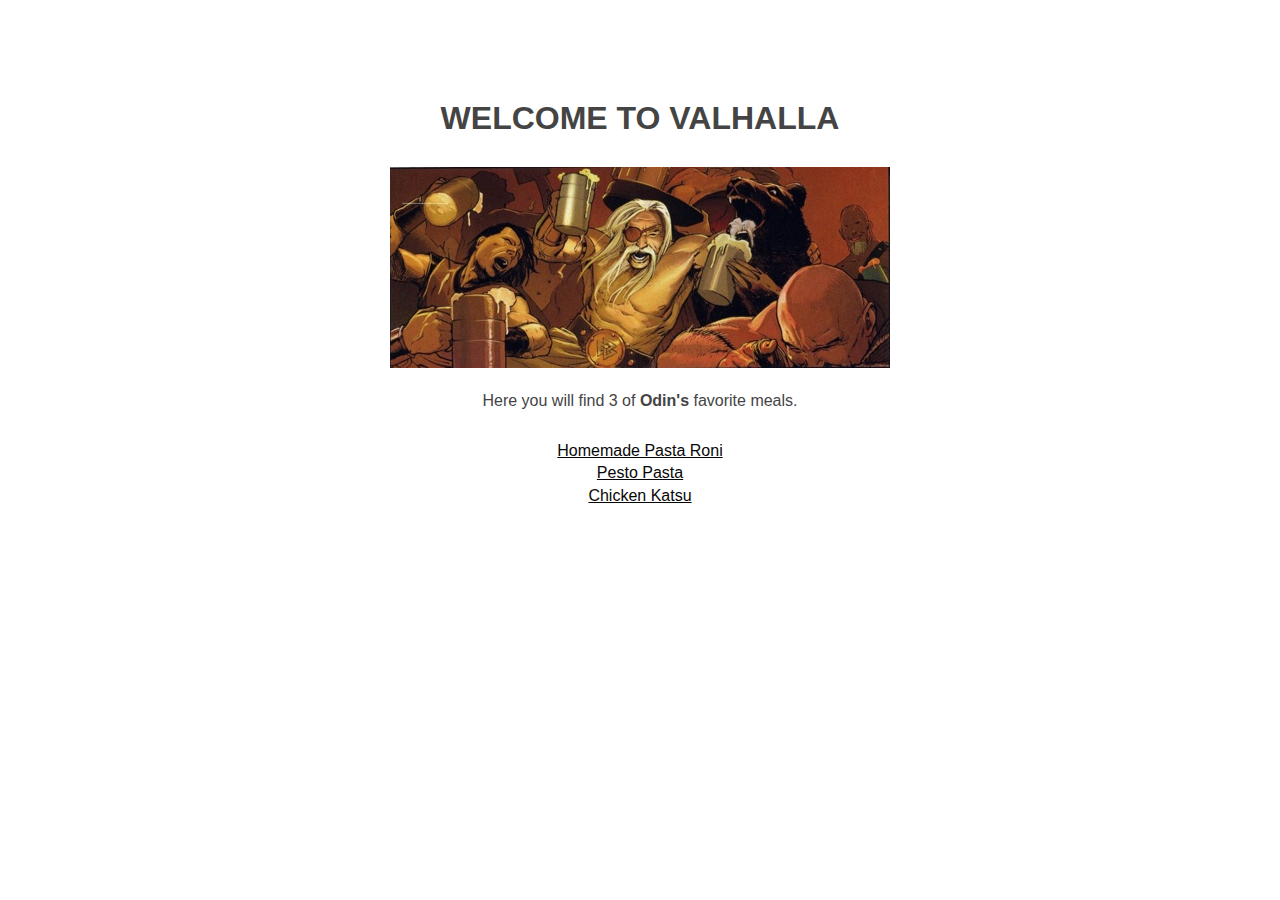
<file: index.html>
<!DOCTYPE html>

<html lang="en">
  <head>
    <meta charset="UTF-8" />
    <title>~ Restaurant Valhalla ~</title>
    <link rel="stylesheet" href="shared.css" />
  </head>

  <body>
    <div class="container">
      <h1 class="welcome-title">Welcome to Valhalla</h1>

      <img class="logo" src="./recipes/images/C9hd4.jpg" alt="Odin Feasting" />

      <p class="welcome-text">
        Here you will find 3 of <strong>Odin's</strong> favorite meals.
      </p>

      <ul class="recipes">
        <li class="recipe">
          <a href="./recipes/homemade-pasta-roni.html">Homemade Pasta Roni</a>
        </li>
        <li class="recipe">
          <a href="./recipes/pesto-pasta.html">Pesto Pasta</a>
        </li>
        <li class="recipe">
          <a href="./recipes/chicken-katsu.html">Chicken Katsu</a>
        </li>
      </ul>
    </div>
  </body>
</html>
</file>
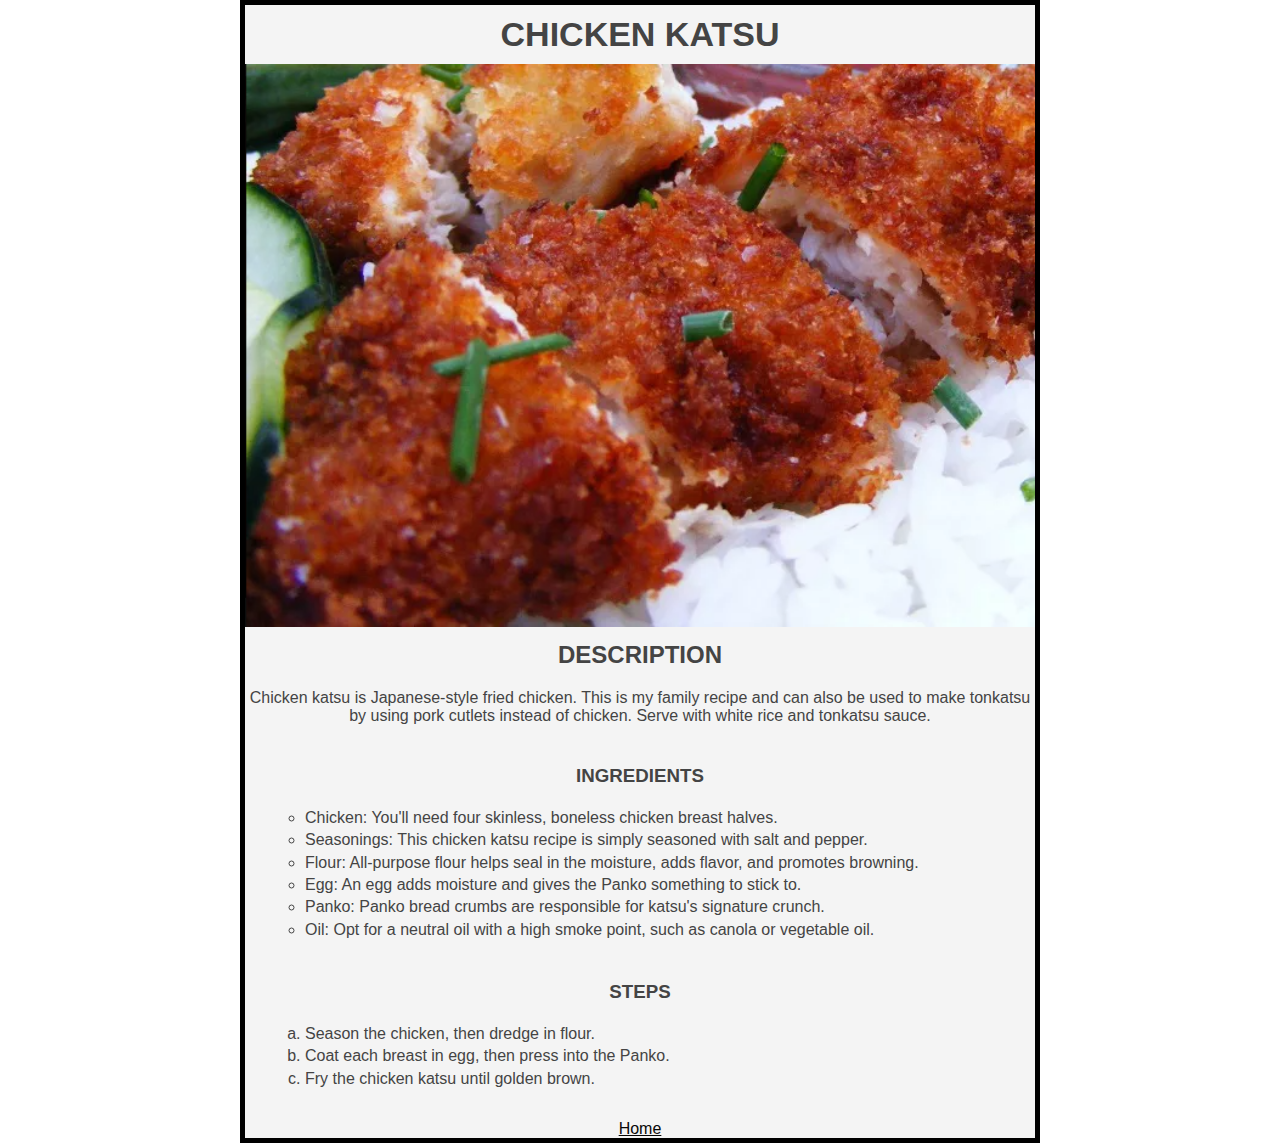
<file: recipes/chicken-katsu.html>
<!DOCTYPE html>
<html lang="en">
  <head>
    <meta charset="UTF-8" />
    <title>Chicken Katsu</title>
    <link rel="stylesheet" href="../shared.css" />
    <link rel="stylesheet" href="./style.css" />
  </head>

  <body>
    <article class="recipe">
      <h1 class="recipe-title">Chicken Katsu</h1>
      <img
        class="recipe-image"
        src="./images/chicken-katsu.png"
        alt="Delicious picture of Chicken Katsu"
      />
      <h2 class="recipe-description-title">Description</h2>
      <p class="recipe-description">
        Chicken katsu is Japanese-style fried chicken. This is my family recipe
        and can also be used to make tonkatsu by using pork cutlets instead of
        chicken. Serve with white rice and tonkatsu sauce.
      </p>

      <h3 class="ingredients-title">Ingredients</h3>

      <ul class="ingredients-list">
        <li>
          Chicken: You'll need four skinless, boneless chicken breast halves.
        </li>
        <li>
          Seasonings: This chicken katsu recipe is simply seasoned with salt and
          pepper.
        </li>
        <li>
          Flour: All-purpose flour helps seal in the moisture, adds flavor, and
          promotes browning.
        </li>
        <li>
          Egg: An egg adds moisture and gives the Panko something to stick to.
        </li>
        <li>
          Panko: Panko bread crumbs are responsible for katsu's signature
          crunch.
        </li>
        <li>
          Oil: Opt for a neutral oil with a high smoke point, such as canola or
          vegetable oil.
        </li>
      </ul>

      <h3 class="steps-title">Steps</h3>

      <ol class="steps-list">
        <li>Season the chicken, then dredge in flour.</li>
        <li>Coat each breast in egg, then press into the Panko.</li>
        <li>Fry the chicken katsu until golden brown.</li>
      </ol>

      <a href="../index.html">Home</a>
    </article>
  </body>
</html>
</file>
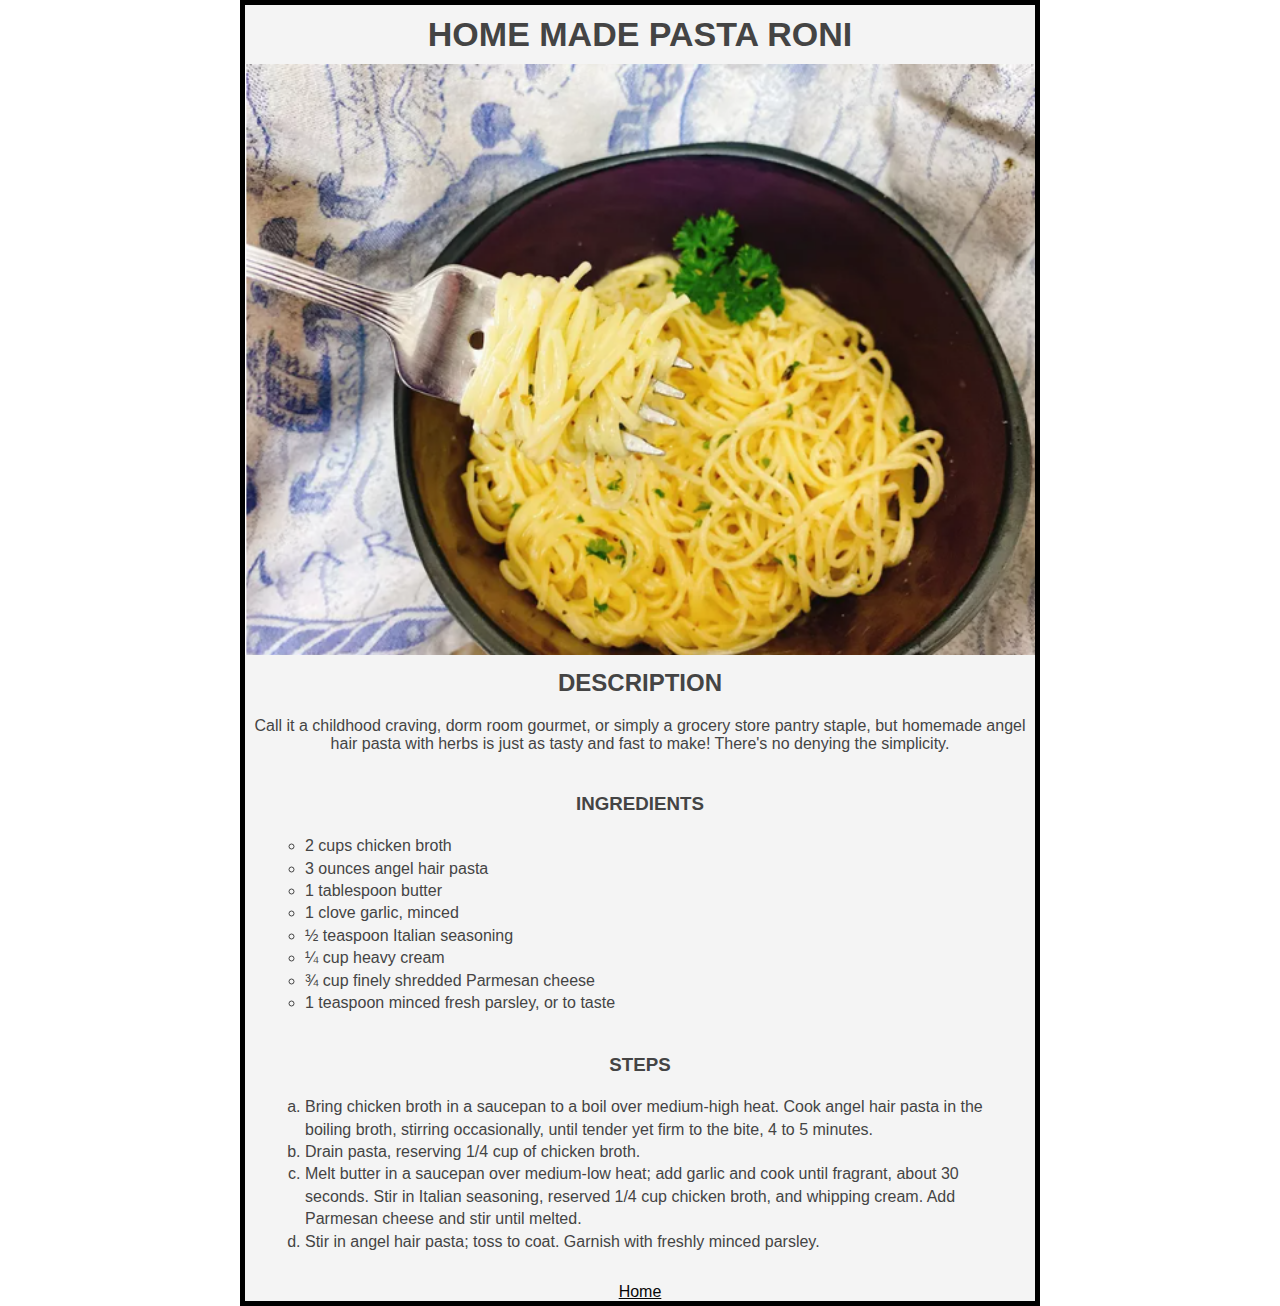
<file: recipes/homemade-pasta-roni.html>
<!DOCTYPE html>

<html lang="en">
  <head>
    <meta charset="UTF-8" />
    <title>Home Made Pasta Roni</title>
    <link rel="stylesheet" href="../shared.css" />
    <link rel="stylesheet" href="./style.css" />
  </head>

  <body>
    <article class="recipe">
      <h1 class="recipe-title">Home Made Pasta Roni</h1>

      <img
        class="recipe-image"
        src="./images/homemade-pasta-roni.png"
        alt="Delicious picture af Home Made Pasta Roni"
      />

      <h2 class="recipe-description-title">Description</h2>

      <p class="recipe-description">
        Call it a childhood craving, dorm room gourmet, or simply a grocery
        store pantry staple, but homemade angel hair pasta with herbs is just as
        tasty and fast to make! There's no denying the simplicity.
      </p>

      <h3 class="ingredients-title">Ingredients</h3>

      <ul class="ingredients-list">
        <li>2 cups chicken broth</li>
        <li>3 ounces angel hair pasta</li>
        <li>1 tablespoon butter</li>
        <li>1 clove garlic, minced</li>
        <li>½ teaspoon Italian seasoning</li>
        <li>¼ cup heavy cream</li>
        <li>¾ cup finely shredded Parmesan cheese</li>
        <li>1 teaspoon minced fresh parsley, or to taste</li>
      </ul>

      <h3 class="steps-title">Steps</h3>

      <ol class="steps-list">
        <li>
          Bring chicken broth in a saucepan to a boil over medium-high heat.
          Cook angel hair pasta in the boiling broth, stirring occasionally,
          until tender yet firm to the bite, 4 to 5 minutes.
        </li>
        <li>Drain pasta, reserving 1/4 cup of chicken broth.</li>
        <li>
          Melt butter in a saucepan over medium-low heat; add garlic and cook
          until fragrant, about 30 seconds. Stir in Italian seasoning, reserved
          1/4 cup chicken broth, and whipping cream. Add Parmesan cheese and
          stir until melted.
        </li>
        <li>
          Stir in angel hair pasta; toss to coat. Garnish with freshly minced
          parsley.
        </li>
      </ol>

      <a href="../index.html">Home</a>
    </article>
  </body>
</html>
</file>
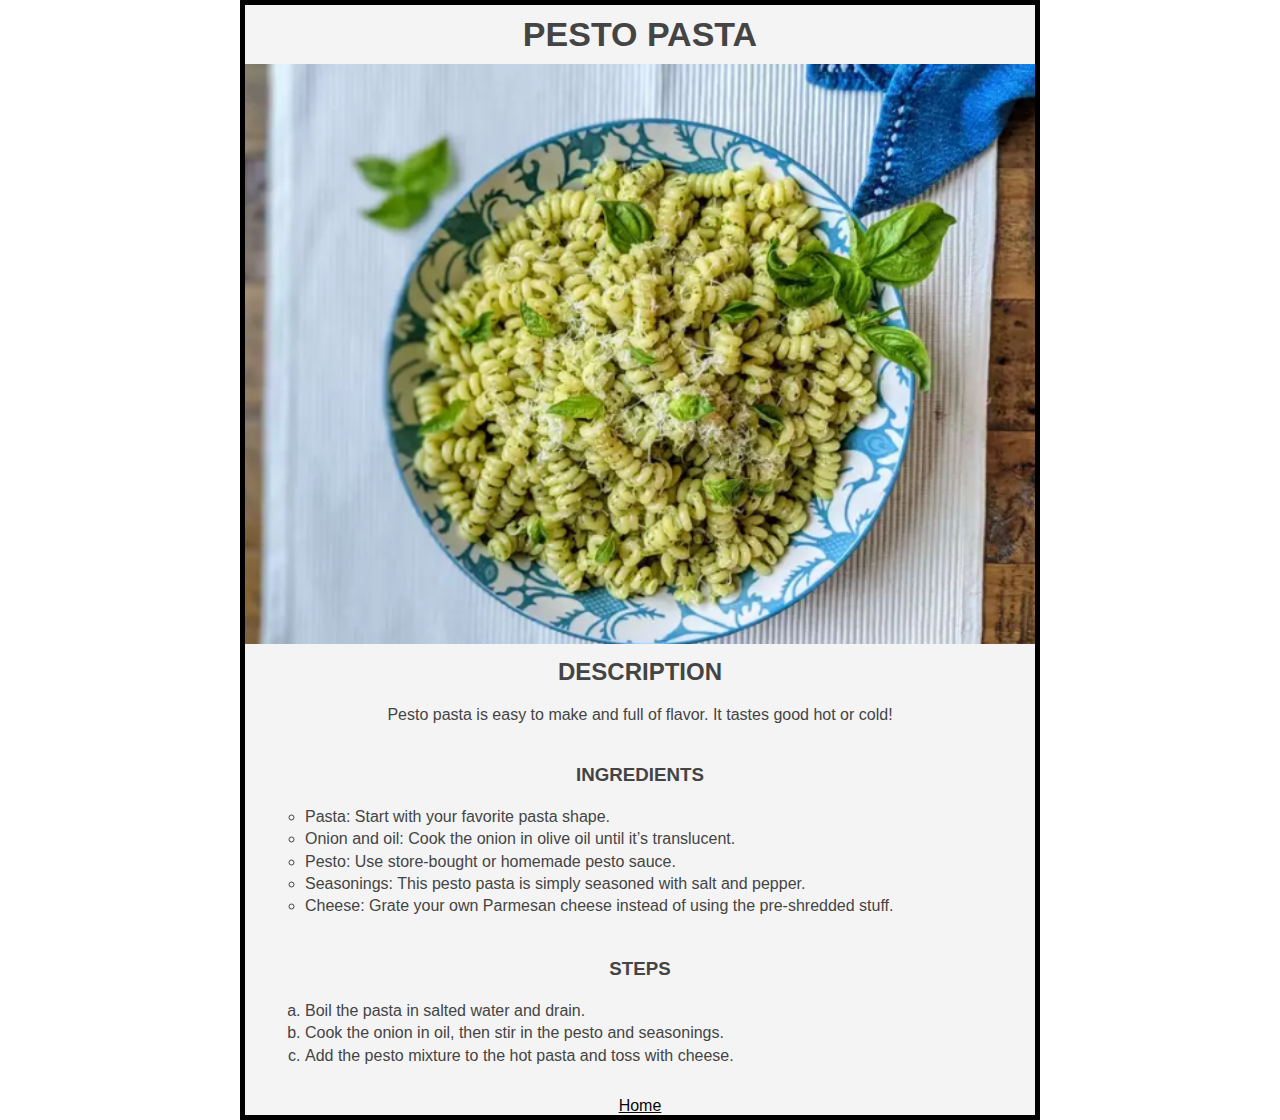
<file: recipes/pesto-pasta.html>
<!DOCTYPE html>

<html lang="en">
  <head>
    <meta charset="UTF-8" />
    <title>Pesto Pasta</title>
    <link rel="stylesheet" href="../shared.css" />
    <link rel="stylesheet" href="./style.css" />
  </head>

  <body>
    <article class="recipe">
      <h1 class="recipe-title">Pesto Pasta</h1>

      <img
        class="recipe-image"
        src="./images/pesto-pasta.png"
        alt="Delicious looking plate of Pesto Pasta"
      />

      <h2 class="recipe-description-title">Description</h2>

      <p class="recipe-description">
        Pesto pasta is easy to make and full of flavor. It tastes good hot or
        cold!
      </p>

      <h3 class="ingredients-title">Ingredients</h3>

      <ul class="ingredients-list">
        <li>Pasta: Start with your favorite pasta shape.</li>
        <li>
          Onion and oil: Cook the onion in olive oil until it’s translucent.
        </li>
        <li>Pesto: Use store-bought or homemade pesto sauce.</li>
        <li>
          Seasonings: This pesto pasta is simply seasoned with salt and pepper.
        </li>
        <li>
          Cheese: Grate your own Parmesan cheese instead of using the
          pre-shredded stuff.
        </li>
      </ul>

      <h3 class="steps-title">Steps</h3>

      <ol class="steps-list">
        <li>Boil the pasta in salted water and drain.</li>
        <li>Cook the onion in oil, then stir in the pesto and seasonings.</li>
        <li>Add the pesto mixture to the hot pasta and toss with cheese.</li>
      </ol>

      <a href="../index.html">Home</a>
    </article>
  </body>
</html>
</file>
<file: shared.css>
* {
  box-sizing: border-box;
  margin: 0;
  padding: 0;
}

body {
  font-family: Verdana, Geneva, Tahoma, sans-serif;
  color: #444;
}

.container {
  width: 500px;
  margin: 100px auto;
}

.welcome-title {
  text-align: center;
  text-transform: uppercase;
  margin-bottom: 30px;
}

.logo {
  margin-bottom: 20px;
}

.welcome-text {
  text-align: center;
  margin-bottom: 30px;
}

ul,
ol {
  line-height: 1.4;
}

.recipes {
  text-align: center;
  list-style: none;
}

a:link,
a:visited {
  color: #080707;
}

a:hover {
  text-decoration: none;
}

a:active {
  color: orangered;
}
</file>
<file: recipes/style.css>
.recipe {
  border: 5px solid black;
  width: 800px;
  margin: 0 auto;
  text-align: center;
  background-color: #f4f4f4;
}

.recipe-title {
  text-transform: uppercase;
  font-size: 34px;

  margin: 10px 10px;
}

.recipe-image {
  width: 100%;
}

.recipe-description-title {
  text-transform: uppercase;
  padding: 10px 0;
  margin-bottom: 10px;
}

.recipe-description {
  margin-bottom: 40px;
}

.ingredients-title {
  text-transform: uppercase;
  margin-bottom: 20px;
}

.ingredients-list {
  text-align: left;
  list-style: circle;
  margin-bottom: 40px;
  margin-left: 60px;
}

.steps-title {
  text-transform: uppercase;
  margin-bottom: 20px;
  background-color: #f4f4f4;
}

.steps-list {
  text-align: left;
  list-style: lower-latin;
  margin-left: 60px;
  margin-right: 30px;
  margin-bottom: 30px;
}
</file>
